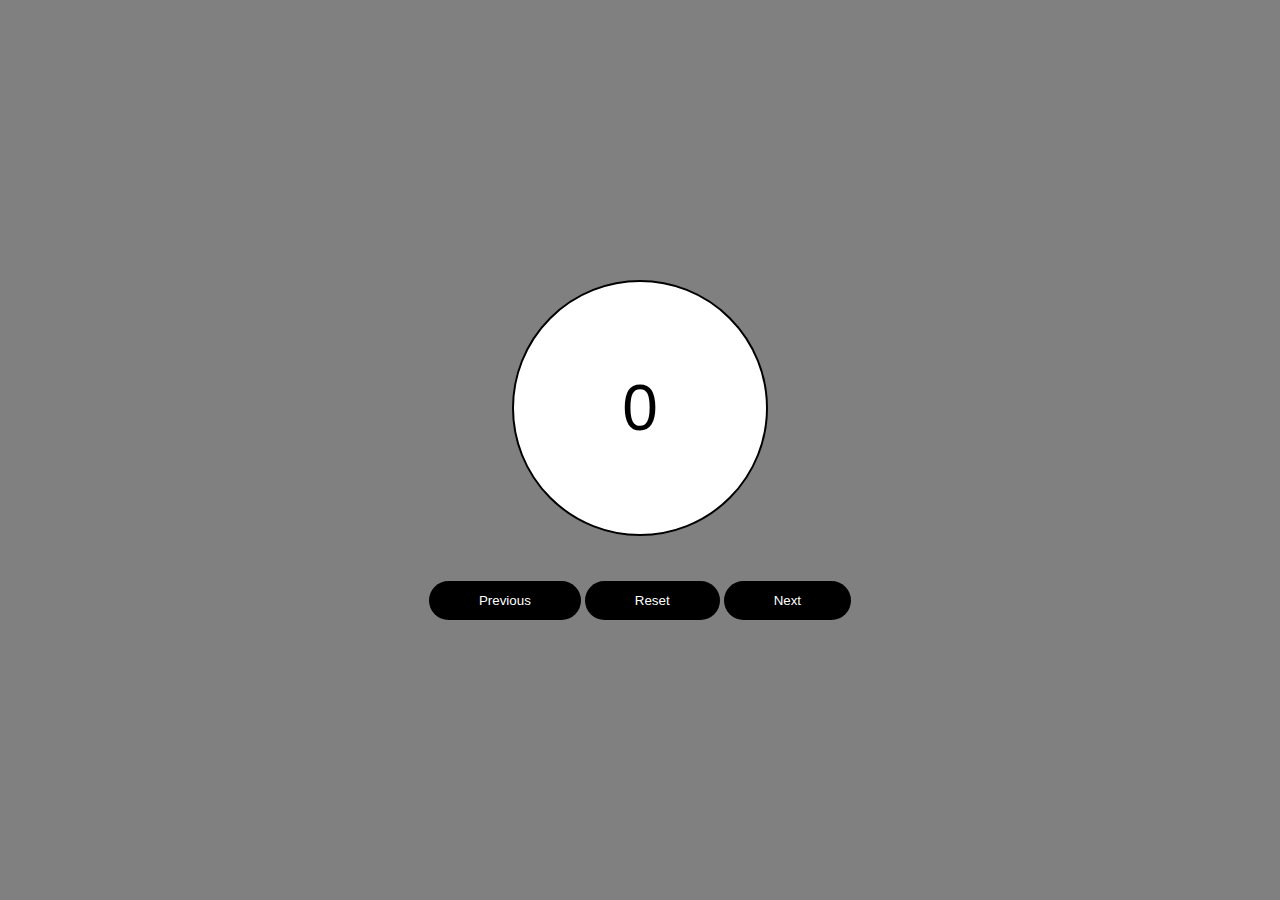
<file: Project 1 (Simple Counter)/index.html>
<!DOCTYPE html>
<html lang="en">
<head>
    <meta charset="UTF-8">
    <meta name="viewport" content="width=device-width, initial-scale=1.0">
    <link rel="stylesheet" href="style.css">
    <title>Project 1</title>
</head>
<body>
    <div class="counter">0</div>
    <div>
        <button id="previous">Previous</button>
        <button id="Reset">Reset</button>
        <button id="Next">Next</button>
    </div>
    <script src="script.js"></script>
</body>
</html>
</file>
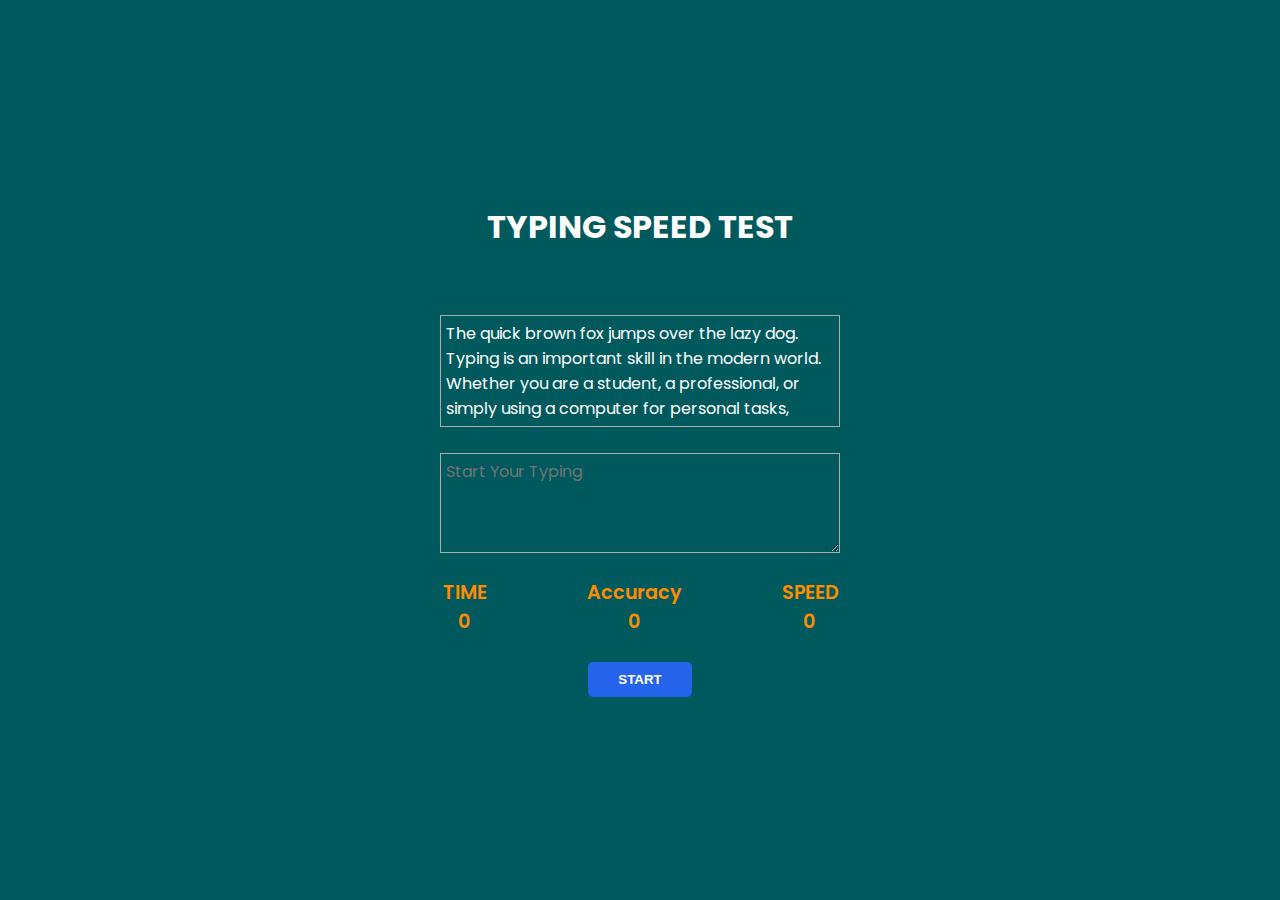
<file: Project 10 (Typing Speed Test)/index.html>
<!DOCTYPE html>
<html lang="en">
<head>
    <meta charset="UTF-8">
    <meta name="viewport" content="width=device-width, initial-scale=1.0">
    <link rel="stylesheet" href="style.css">
    <title>Typing Speed Test</title>
</head>
<body>
    <h1>TYPING SPEED TEST</h1>
    <div id="text">The quick brown fox jumps over the lazy dog. Typing is an important skill in the modern world.
        Whether
        you are a student, a professional, or simply using a computer for personal tasks, typing speed and accuracy can
        save you a lot of time. The key to becoming a faster typist is consistent practice. At first, you should focus
        on accuracy, making sure that each word is typed correctly. Once you gain confidence, you can gradually increase
        your speed. Good posture and proper hand placement on the keyboard are also very important. Keep your back
        straight, relax your shoulders, and let your fingers rest on the home row keys. Do not look at the keyboard;
        instead, train your eyes to stay on the screen. With regular effort, you will notice steady improvement. Typing
        is like any other skill—the more you practice, the better you get, and soon your fingers will fly across the
        keyboard with ease.</div>
    <textarea name="text" id="input" rows="5" placeholder="Start Your Typing"></textarea>
    <div id="result">
        <div id="Time">TIME <br>0</div>
        <div id="Acuracy">Accuracy<br>0</div>
        <div id="Speed">SPEED<br>0</div>
    </div>
    <button id="button">START</button>
    <script src="script.js"></script>
</body>
</html>
</file>
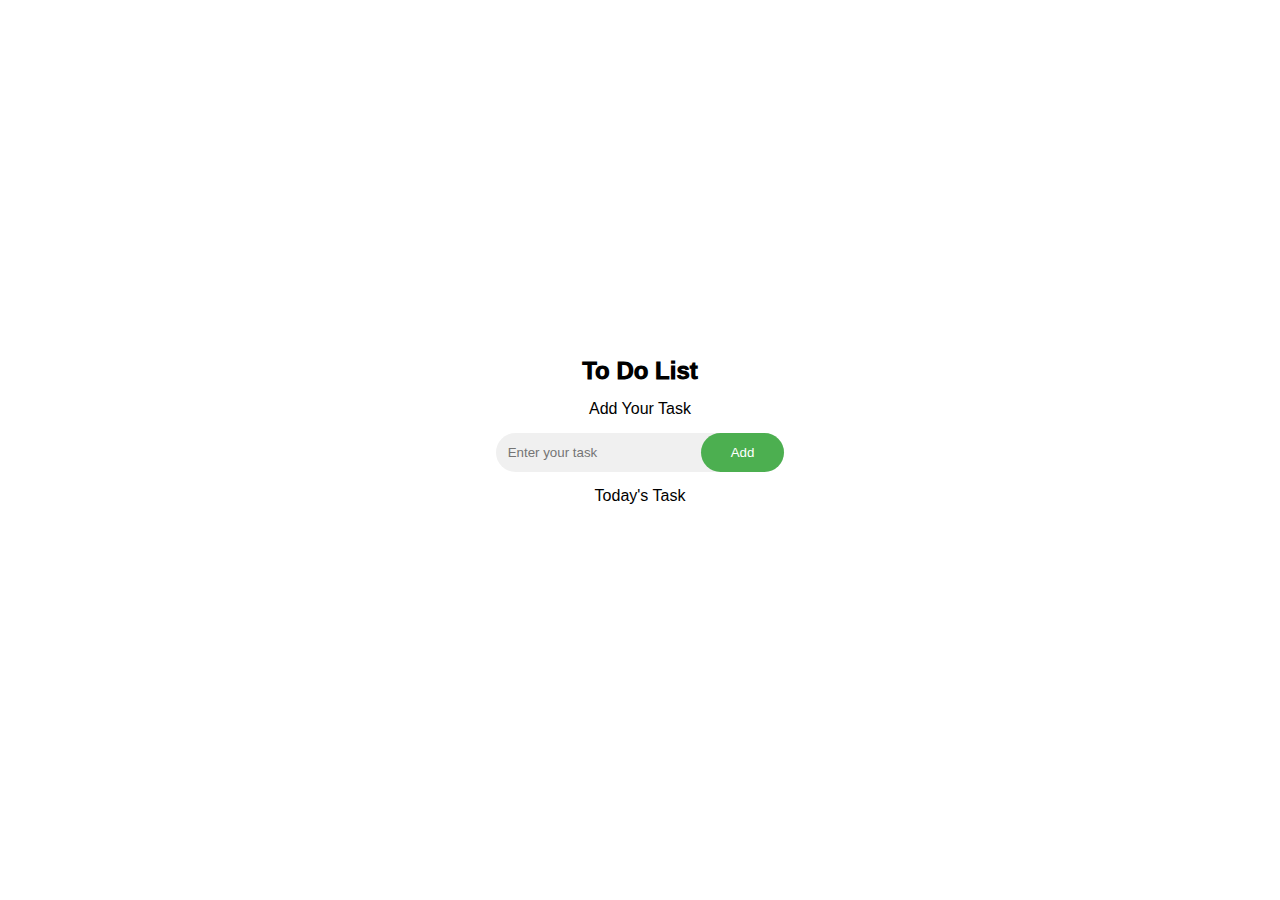
<file: Project 2 (To do list)/index.html>
<!DOCTYPE html>
<html lang="en">
<head>
    <meta charset="UTF-8">
    <meta name="viewport" content="width=device-width, initial-scale=1.0">
    <link rel="stylesheet" href="style.css">
    <title>To Do List</title>
</head>
<body>
    <h2>To Do List</h2>
    <p>Add Your Task</p>
    <div id="inputbox">
        <input id="input" type="Text" placeholder="Enter your task">
        <button id="addbtn" class="btn">Add</button>
    </div>
    <p>Today's Task</p>

    <div id="tasks">
    </div>


    <script src="script.js"></script>
</body>
</html>
</file>
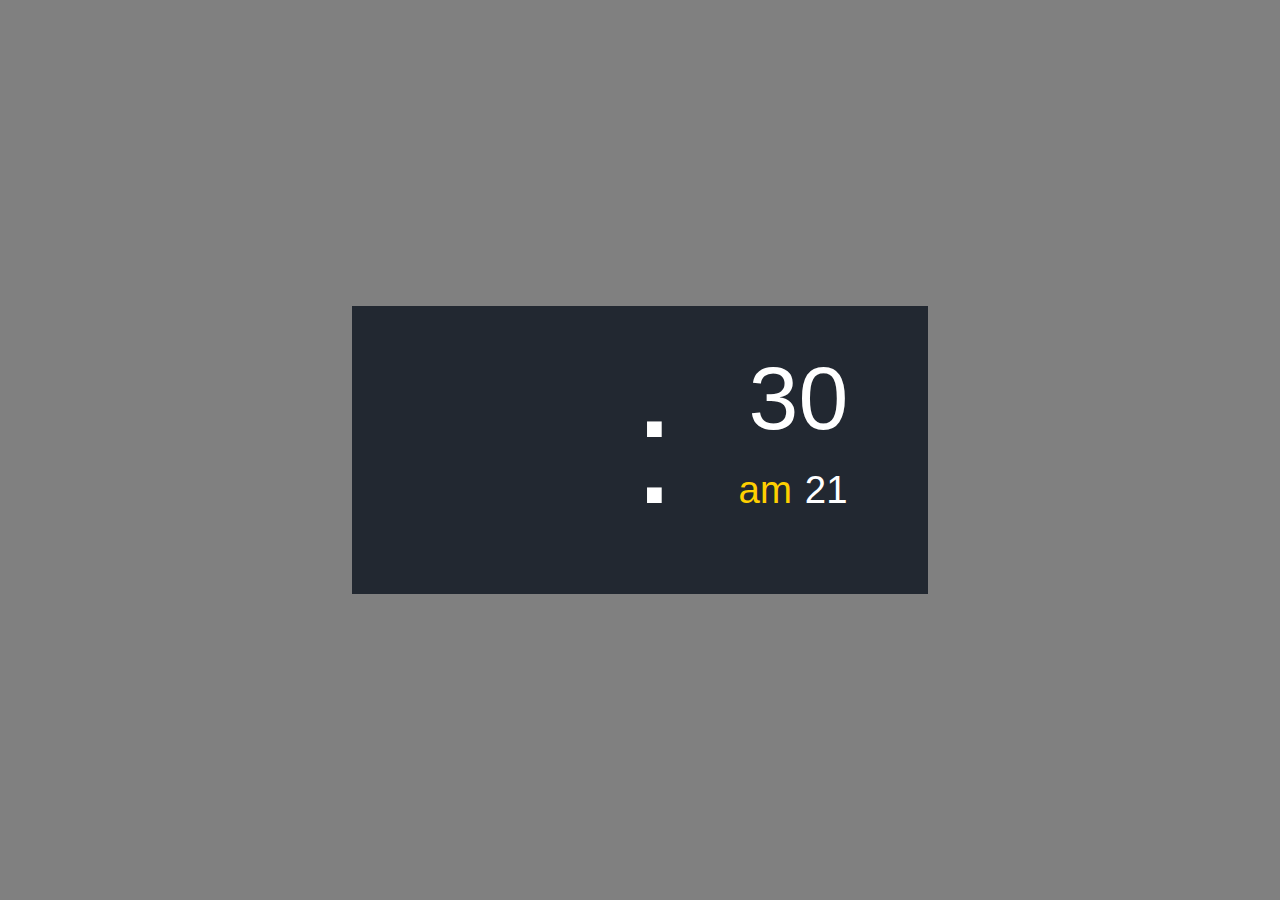
<file: Project 3 (Digital Clock)/index.html>
<!DOCTYPE html>
<html lang="en">
<head>
    <meta charset="UTF-8">
    <meta name="viewport" content="width=device-width, initial-scale=1.0">
    <link rel="stylesheet" href="style.css">
    <title>Digital Clock</title>
</head>
<body>
    <div id="box">
        <div id="hours" class="clock"></div>
        <div id="blink" class="clock">:</div>
        <div id="minutes" class="clock">30</div>
        <div id="am" class="clock">am</div>
        <div id="second" class="clock">21</div>
    </div>
    <script src="script.js"></script>
</body>
</html>
</file>
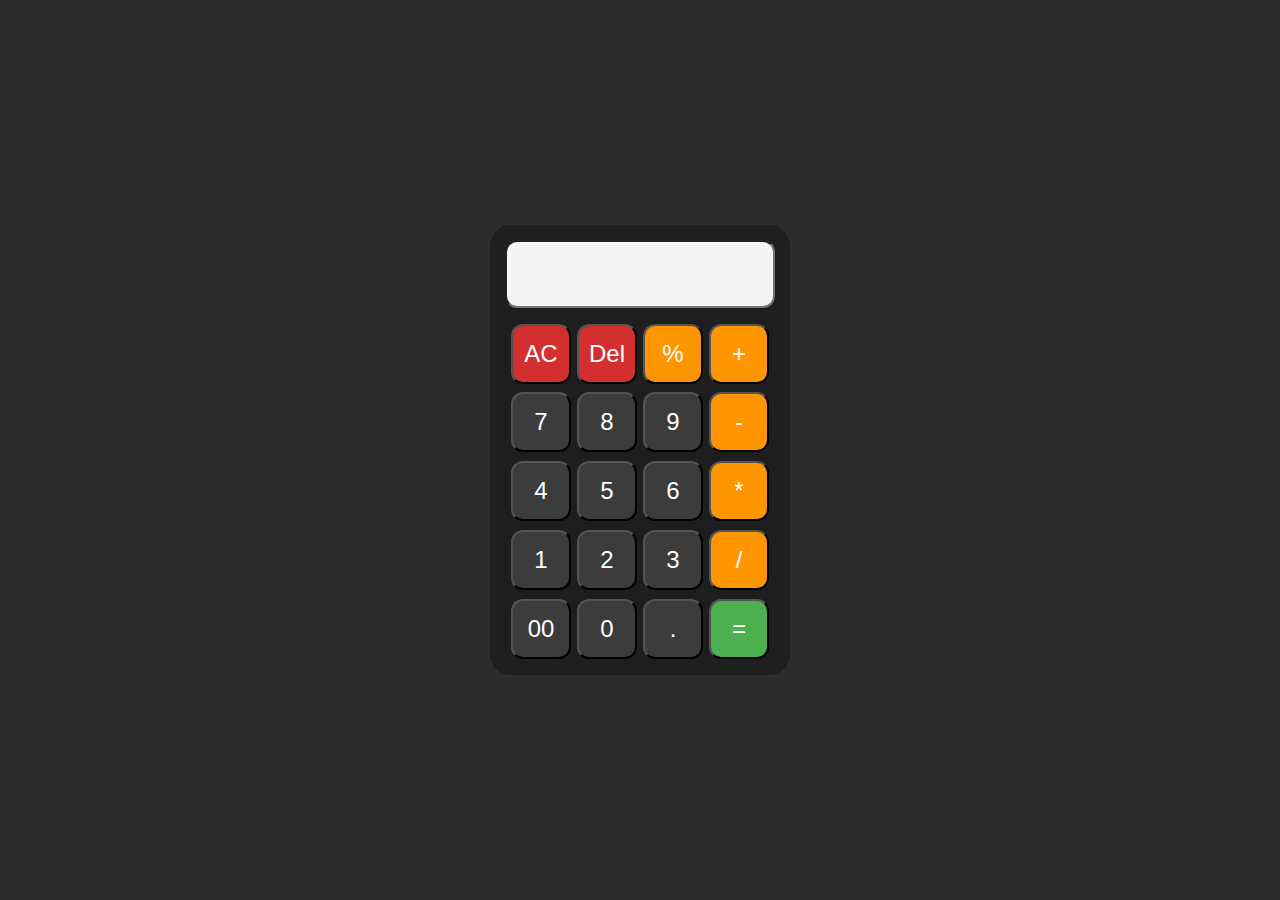
<file: Project 4 (Calculator)/index.html>
<!DOCTYPE html>
<html lang="en">
<head>
    <meta charset="UTF-8">
    <meta name="viewport" content="width=device-width, initial-scale=1.0">
    <link rel="stylesheet" href="style.css">
    <title>Simple Calculator</title>
</head>
<body>
    <div id="container">
        <input type="text" id="input">
        <div>
            <button class="color">AC</button>
            <button class="color">Del</button>
            <button class="clr">%</button>
            <button class="clr">+</button>
            <button>7</button>
            <button>8</button>
            <button>9</button>
            <button class="clr">-</button>
            <button>4</button>
            <button>5</button>
            <button>6</button>
            <button class="clr">*</button>
            <button>1</button>
            <button>2</button>
            <button>3</button>
            <button class="clr">/</button>
            <button>00</button>
            <button>0</button>
            <button>.</button>
            <button id="equal">=</button>
        </div>
    </div>
    <script src="script.js"></script>
</body>
</file>
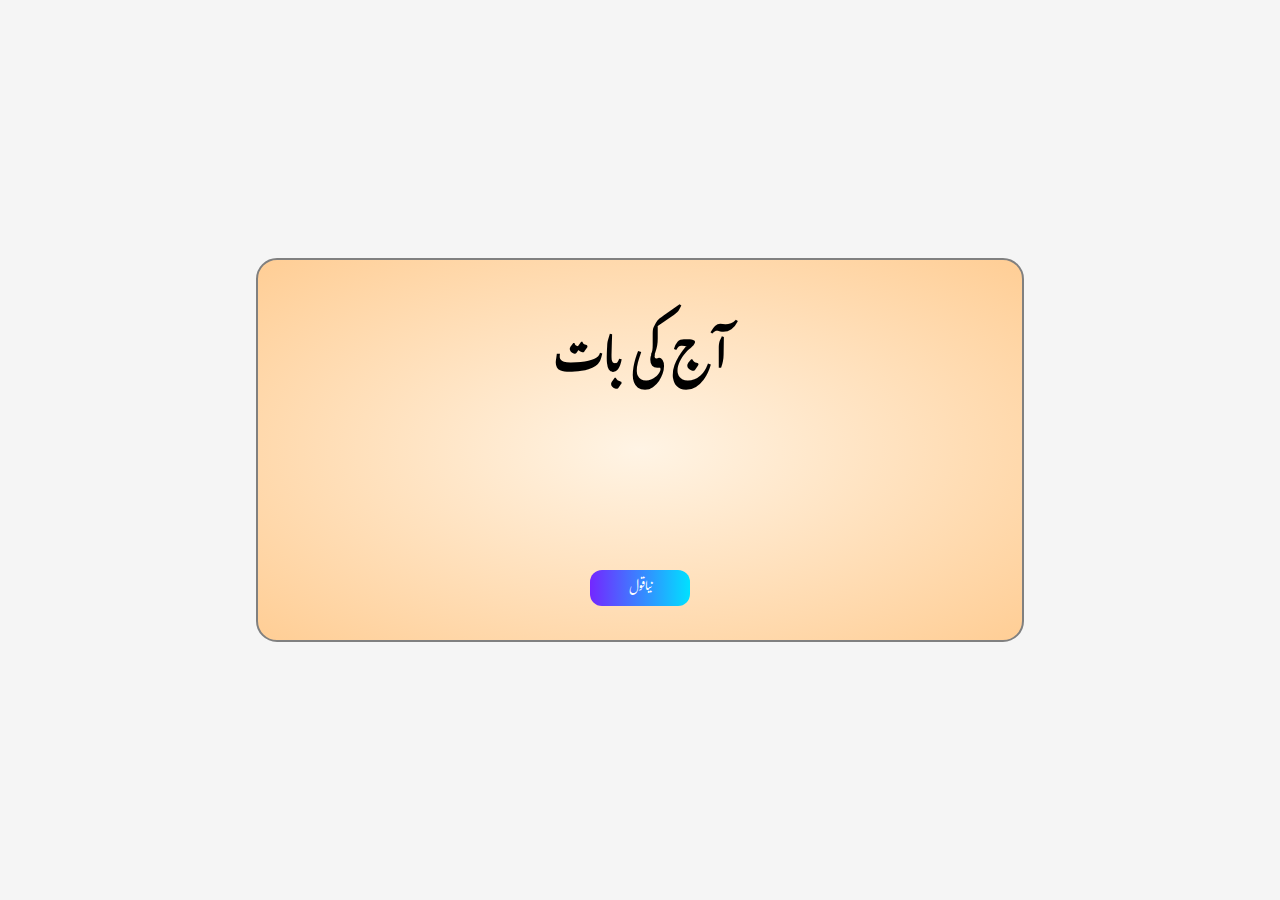
<file: Project 5 (Random Quote Genrator)/index.html>
<!DOCTYPE html>
<html lang="en">
<head>
    <meta charset="UTF-8">
    <meta name="viewport" content="width=device-width, initial-scale=1.0">
    <link rel="stylesheet" href="style.css">
    <title>Random Quote Genrator</title>
</head>
<body>
    <div id="container">
        <h1>آج کی بات</h1>
        <div id="quote"></div>
        <button id="button">نیاقول</button>
    </div>
    <script src="script.js"></script>
</body>
</html>
</file>
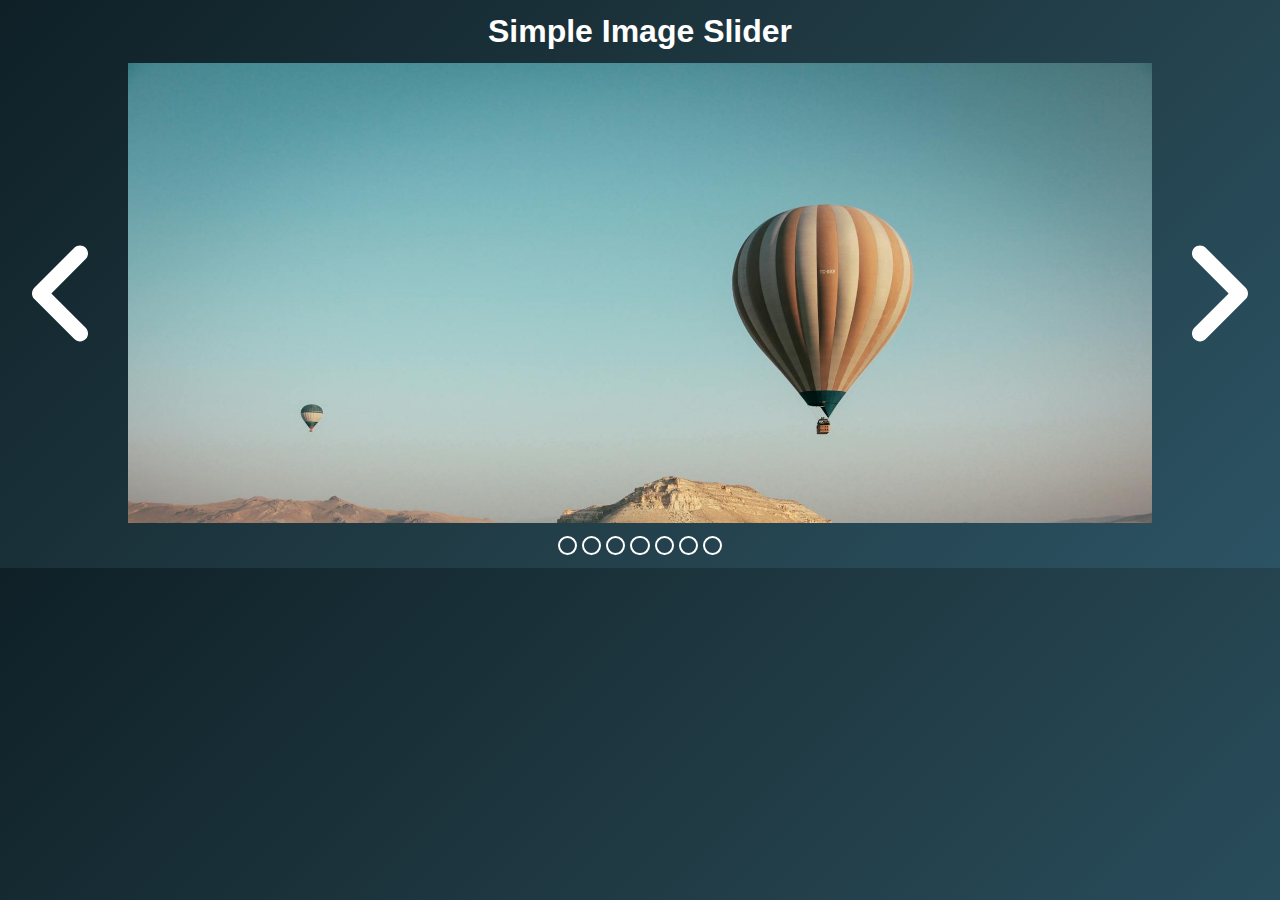
<file: Project 7 (Simple ImageSlider) v2/index.html>
<!DOCTYPE html>
<html lang="en">

<head>
    <meta charset="UTF-8">
    <meta name="viewport" content="width=device-width, initial-scale=1.0">
    <link rel="stylesheet" href="style.css">
    <title>Simple Image Slider</title>
</head>

<body>
    <h1>Simple Image Slider</h1>
    <div id="container">
        <svg id="left" xmlns="http://www.w3.org/2000/svg"
            viewBox="0 0 256 512"><!--!Font Awesome Free v7.0.0 by @fontawesome - https://fontawesome.com License - https://fontawesome.com/license/free Copyright 2025 Fonticons, Inc.-->
            <path
                d="M9.4 233.4c-12.5 12.5-12.5 32.8 0 45.3l160 160c12.5 12.5 32.8 12.5 45.3 0s12.5-32.8 0-45.3L77.3 256 214.6 118.6c12.5-12.5 12.5-32.8 0-45.3s-32.8-12.5-45.3 0l-160 160z" />
        </svg>
        <div id="frame">
            <div id="slider">
                <img src="Images/Pic01.jpg">
                <img src="Images/Pic02.jpg">
                <img src="Images/Pic03.jpg">
                <img src="Images/Pic04.jpg">
                <img src="Images/Pic05.jpg">
                <img src="Images/Pic06.jpg">
                <img src="Images/Pic07.jpg">
            </div>
        </div>
        <svg id="right" xmlns="http://www.w3.org/2000/svg"
            viewBox="0 0 256 512"><!--!Font Awesome Free v7.0.0 by @fontawesome - https://fontawesome.com License - https://fontawesome.com/license/free Copyright 2025 Fonticons, Inc.-->
            <path
                d="M9.4 233.4c-12.5 12.5-12.5 32.8 0 45.3l160 160c12.5 12.5 32.8 12.5 45.3 0s12.5-32.8 0-45.3L77.3 256 214.6 118.6c12.5-12.5 12.5-32.8 0-45.3s-32.8-12.5-45.3 0l-160 160z" />
        </svg>
    </div>
    <div id="dots">
    </div>
    <script src="script.js"></script>
</body>

</html>
</file>
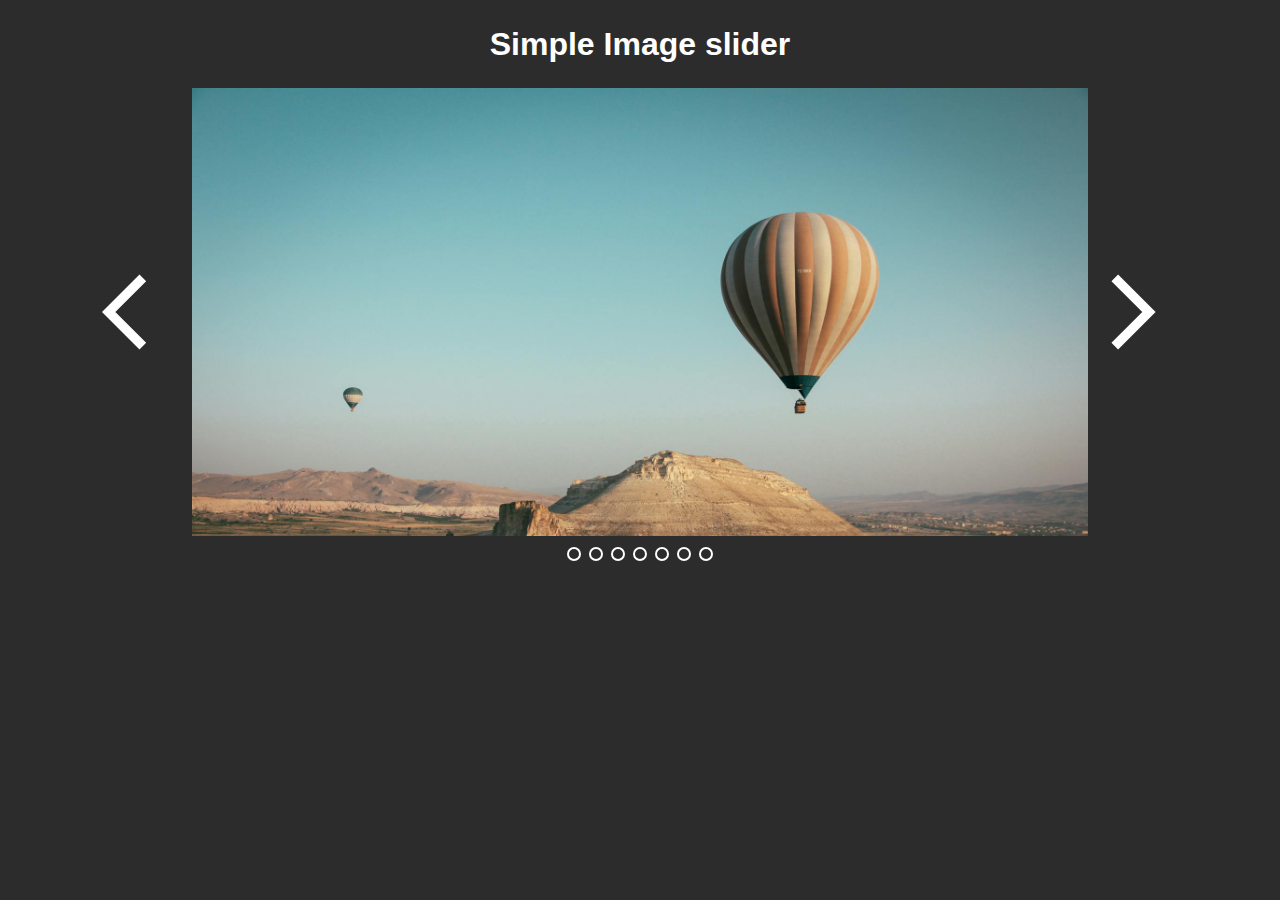
<file: Project 7 (Simple ImageSlider)/index.html>
<!DOCTYPE html>
<html lang="en">
<head>
    <meta charset="UTF-8">
    <meta name="viewport" content="width=device-width, initial-scale=1.0">
    <link rel="stylesheet" href="style.css">
    <title>Image Slider</title>
</head>
<body>
    <h2>Simple Image slider</h2>
    <!-- contaner for frame -->
    <div class="container">
        <img src="svg/left.svg" class="icons left">
        <div class="frame">
            <div class="slider">
                <img src="Images/Pic01.jpg" class="pic">
                <img src="Images/Pic02.jpg" class="pic">
                <img src="Images/Pic03.jpg" class="pic">
                <img src="Images/Pic04.jpg" class="pic">
                <img src="Images/Pic05.jpg" class="pic">
                <img src="Images/Pic06.jpg" class="pic">
                <img src="Images/Pic07.jpg" class="pic">
            </div>
        </div>
        <img src="svg/right.svg" class="icons right">
    </div>
    <div class="dots">
    </div>
    <script src="script.js"></script>
</body>
</html>
</file>
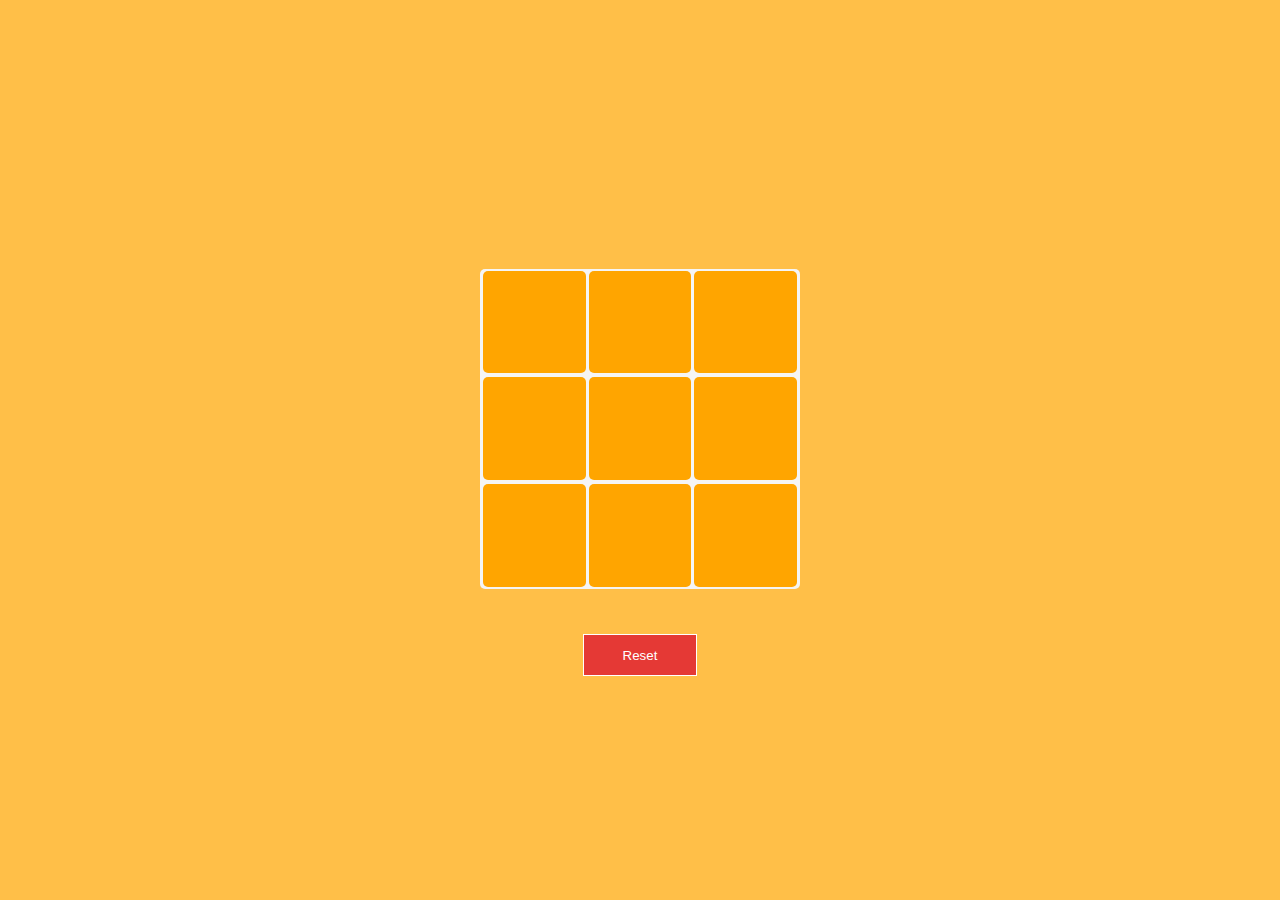
<file: Project 8 (Tik-Tak-Toe Game)/index.html>
<!DOCTYPE html>
<html lang="en">
<head>
    <meta charset="UTF-8">
    <meta name="viewport" content="width=device-width, initial-scale=1.0">
    <link rel="stylesheet" href="style.css">
    <title>Tic-Tak-Toe Game</title>
</head>
<body>
    <button id="newGame">New</button>
    <div id="winner"></div>
    <div id="container">
        <div class="box"></div>
        <div class="box"></div>
        <div class="box"></div>
        <div class="box"></div>
        <div class="box"></div>
        <div class="box"></div>
        <div class="box"></div>
        <div class="box"></div>
        <div class="box"></div>
    </div>
    <button id="reset">Reset</button>
    <script src="script.js"></script>
</body>
</html>
</file>
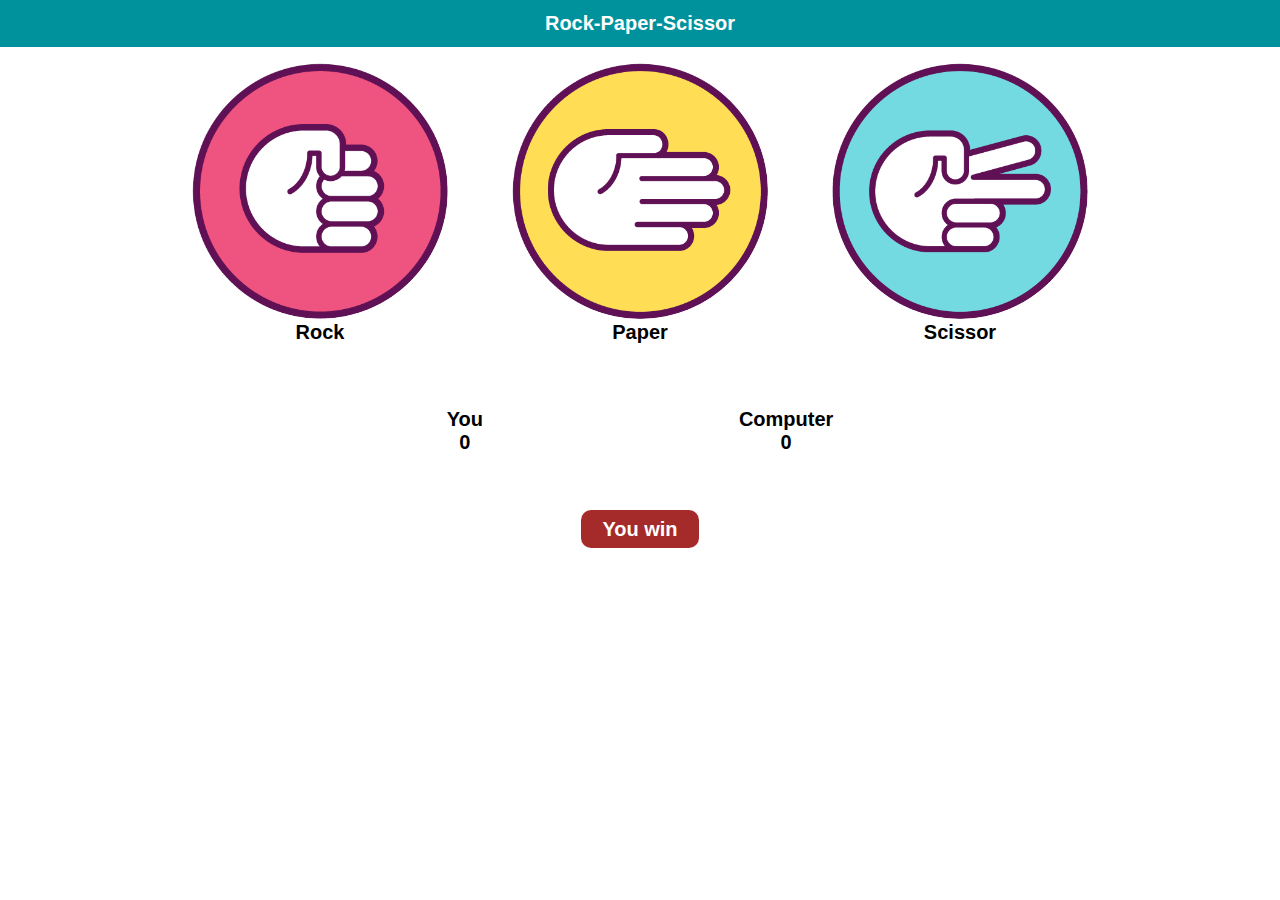
<file: Project 9 (Rock Paper Scissor Game)/index.html>
<!DOCTYPE html>
<html lang="en">

<head>
    <meta charset="UTF-8">
    <meta name="viewport" content="width=device-width, initial-scale=1.0">
    <link rel="stylesheet" href="style.css">
    <title>Rock-Paper-Scissor Game</title>
</head>
<body>
    <h1>Rock-Paper-Scissor</h1>
    <!-- Adding images with name -->
    <div id="gameoption">
        <div class="option" id="rock"><img class="img" src="Images/Rock.png" alt="">
            <p>Rock</p>
        </div>
        <div class="option" id="Paper"><img class="img" src="Images/Paper.png" alt="">
            <p>Paper</p>
        </div>
        <div class="option" id="Scissor"><img class="img" src="Images/Scissor.png" alt="">
            <p>Scissor</p>
        </div>
    </div>
    <!-- your and computer scores and choise -->
    <div id="score">
        <div class="scores">
            <p>You</p>
            <p id="Uchose"></p>
            <p id="Uscore">0</p>
        </div>
        <div class="scores">
            <p>Computer</p>
            <p id="Chose"></p>
            <p id="Cscore">0</p>
        </div>
    </div>
    <!-- result win or lose -->
    <h2 id="result">You win</h2>
    <script src="script.js"></script>
</body>

</html>
</file>
<file: Project 1 (Simple Counter)/style.css>
*{
    padding: 0;
    margin: 0;
    box-sizing: border-box;
}
body{
    background-color: gray;
    height: 100vh;
    width: 100vw;
    display: flex;
    flex-direction: column;
    justify-content: center;
    align-items: center;
    gap: 5%;
}
.counter{
    width: clamp(250px, 20vw, 500px);
    aspect-ratio: 1/1;
    background-color: white;
    border-radius: 50%;
    border: 2px solid black;
    display: flex;
    justify-content: center;
    align-items: center;
    font-size: 4rem;
    font-family: Impact, Haettenschweiler, 'Arial Narrow Bold', sans-serif;
}
button{
    padding: 12px 50px;
    border-radius: 20px;
    background-color: black;
    color: white;
    border: none;
    cursor: pointer;
}
button:hover{
    background-color: rgb(50, 50, 50);
    transition: all 0.5s ease-in;
}
</file>
<file: Project 10 (Typing Speed Test)/style.css>
@import url('https://fonts.googleapis.com/css2?family=Gulzar&family=Noto+Nastaliq+Urdu:wght@400..700&family=Poppins:ital,wght@0,100;0,200;0,300;0,400;0,500;0,600;0,700;0,800;0,900;1,100;1,200;1,300;1,400;1,500;1,600;1,700;1,800;1,900&family=Roboto:ital,wght@0,100..900;1,100..900&display=swap');
*{
    padding: 0;
    margin: 0;
    box-sizing: border-box;
}
body{
    background-color: rgb(0, 89, 92);
    width: calc(100vw-scrollbar);
    height: 100vh;
    display: flex;
    flex-direction: column;
    justify-content: center;
    align-items: center;
    font-family: 'Poppins', sans-serif;
    color: white;
}
h1{
    margin-bottom: 5%;
}
#text{
    border: 1px solid rgb(172, 172, 172);
    height: 112px;
    width: 400px;
    overflow: hidden;
    padding: 5px;
}
#input{
    background-color: transparent;
    height: 100px;
    outline: none;
    border: 1px solid rgb(172, 172, 172);
    font-family: 'Poppins', sans-serif;
    font-size: 1rem;
    margin-top: 2%;
    width: 400px;
    color: white;
    text-wrap: wrap;
    padding: 5px;
}
#result{
    display: flex;
    gap: 100px;
    margin: 2% ;
}
#result div{
    color: darkorange;
    text-align: center;
    font-weight: 600;
    font-size: 1.2rem;
}
button{
    background-color: #2563EB;
    font-weight: 600;
    color: white;
    border-radius: 5px;
    border: none;
    padding: 10px 30px;
}
button:hover{
    background-color: #104cce;
    cursor: pointer;
}
</file>
<file: Project 2 (To do list)/style.css>
@import url('https://fonts.googleapis.com/css2?family=Roboto:ital,wght@0,100..900;1,100..900&display=swap');
*{
    margin: 0;
    padding: 0;
    box-sizing: border-box;
}
body{
    width: calc(100vw-scrollbar);
    height: 100vh;
    display: flex;
    flex-direction: column;
    justify-content: center;
    align-items: center;
}
h2{
    font-family: poppins, sans-serif;
    font-weight: 1000;
}
p{
    padding: 15px;
    font-family: poppins, sans-serif;
}
#inputbox{
    background-color:#f0f0f0;
    border-radius: 30px;
}
#input{
    border: none;
    background-color: transparent;
    padding: 12px 12px;
    border-radius: 15px; 
    outline: none;
}
.btn{
    background-color: #4CAF50;
    border: none;
    padding: 12px 30px;
    border-radius: 30px;
    color: white;
    cursor: pointer;
}
#tasks{
    width: 300px;
    padding: 12px;
    color: black;
    
}
.newtask{
    display: flex;
    justify-content: center;
    align-items: center;
    justify-content: space-between;

}
.tick{
    height: 15px;
    aspect-ratio: 1/1;
    border: 2px solid black;
    background-color: white;
    border-radius: 50%;
    cursor: pointer;
    
}
/* hover effect on all butten */
.btn:hover{
    background-color: #388e3c;
}
</file>
<file: Project 3 (Digital Clock)/style.css>
*{
    margin: 0;
    padding: 0;
    box-sizing: border-box;
}
body{
    height: 100vh;
    background-color: gray;
    display: flex;
    justify-content: center;
    align-items: center;
}
#box{
    background-color: #222831;
    width: 45vw;
    aspect-ratio: 1/0.5;
    display: grid;
    grid-template-rows: 50% 50% ;
    grid-template-columns: 50% 5% 22.5% 22.5%;
}
#hours{
    grid-column: 1;
    grid-row: 1/2 span;
    font-size: 18cqw;
    color: #FF6A00;
}
#blink{
    grid-column: 2;
    grid-row: 1/ span 2;
    font-size: 12cqw;
    animation: blink 1s ease-in-out infinite;
}
@keyframes blink{
    from{
        opacity: 0;
    }
    to{
        opacity: 1;
    }  
}
#minutes{
    grid-column: 3/4 span;
    grid-row: 1;
    font-size: 7cqw;
    align-items: end;
    color: white;
}
#am{
    grid-column: 3;
    grid-row: 2;
    align-items: start;
    justify-content: end;
    font-size: 3cqw;
    padding-right: 5%;
    padding-top: 14%;
    color: #ffd000;
}
#second{
    grid-column: 4;
    grid-row: 2;
    align-items: start;
    justify-content: start;
    font-size: 3cqw;
    padding-left: 5%;
    padding-top: 14%;
    color: white;
}
.clock{
    display: flex;
    align-items: center;
    justify-content: center;
    font-family: sans-serif;
    color: white;
}
</file>
<file: Project 4 (Calculator)/style.css>
*{
    margin: 0;
    padding: 0;
    box-sizing: border-box;
}
body{
    background-color: #2C2C2C;
    width: 100vw;
    height: 100vh;
    display: flex;
    justify-content: center;
    align-items: center;
}
#container{
    background-color: #1E1E1E;
    width: clamp(300px, 20vw, 700px);
    aspect-ratio: 1/1.5;
    display: flex;
    flex-direction: column;
    align-items: center;
    border-radius: 21px;
}
input{
    background-color: #F5F5F5;
    width: 90%;
    height: 15%;
    margin: 5% 0%;
    padding: 0px 5px;
    border-radius: 12px;
    outline: none;
    text-align: right;
    font-size: clamp(14px, 3rem, 40px);

}
#container div{
    width: 100%;
    height: 75%;
    display: flex;
    flex-wrap: wrap;
    justify-content: center;
    align-items: center;
    gap: 2%;
}
button{
    width: 20%;
    aspect-ratio: 1/1;
    background-color: #3C3C3C;
    color: #ffffff;
    border-radius: 20%;
    font-size: 1.5rem;
}
.color{
    background-color: #D32F2F;
    color: #ffffff;
}
.color:hover{
    background-color: #F44336;
    color: #ffffff;
}
button:hover{
    background-color: #5c5c5c;
    color: white;
}
.clr{
    background-color: #FF9500;
    color: #ffffff;
}
.clr:hover{
    background-color: #ffb84d;
}
#equal{
background-color: #4CAF50;
}
#equal:hover{
background-color: #66BB6A;
}
</file>
<file: Project 5 (Random Quote Genrator)/style.css>
@import url('https://fonts.googleapis.com/css2?family=Gulzar&family=Noto+Nastaliq+Urdu:wght@400..700&family=Roboto:ital,wght@0,100..900;1,100..900&display=swap');
*{
    padding: 0;
    margin: 0;
    box-sizing: border-box;
    font-family: 'Gulzar','Noto Nastaliq Urdu','Urdu';
}
body{
    width: calc(100vw-scrollbar);
    height: 100vh;
    background-color: whitesmoke;
    display: flex;
    justify-content: center;
    align-items: center;
}
#container{
    width: 60%;
    aspect-ratio: 1/0.5;
    background-color: white;
    background-image: radial-gradient(rgba(255, 242, 224, 0.849), rgba(255, 194, 124, 0.808));
    display: flex;
    flex-direction: column;
    justify-content: center;
    align-items: center;
    justify-content: space-around;
    color: black;
    font-family: sans-serif;
    border: gray 2px solid;
    border-radius: 21px;
    font-size: clamp(12px, 2cqw, 30px);
}
button{
    background-image: linear-gradient(to left,rgb(0, 225, 255), rgb(115, 39, 255));
    color: white;
    padding: 0px 5%;
    cursor: pointer;
    border: none;
    border-radius: 12px;
}
</file>
<file: Project 7 (Simple ImageSlider) v2/style.css>
*{
    margin: 0;
    padding: 0;
    box-sizing: border-box;
}
body {
    background: linear-gradient(135deg, #0F2027, #203A43, #2C5364);
}
h1{
    text-align: center;
    font-family: sans-serif;
    color: #FFFFFF;
    margin: 1% 0%;
}
#container{
    width: calc(100vw-scrolbar);
    aspect-ratio: 1/0.36;
    display: flex;
    justify-content: space-evenly;
}
svg{
    width: 5%;
    height: 1/1;
    fill: white;
}
#right{
    transform: rotate(180deg);
}
#frame{
    width: 80%;
    height: 100%;
    overflow: hidden;
}
#slider{
    display: flex;
    transition: transform 1s ease-in-out;
}
img{
    height: 100%;
    width: 100%;
    object-fit: cover;
}
#dots{
    width: calc(100vw-scrolbar);
    aspect-ratio: 1/0.015;
    margin: 1% 0%;
    display: flex;
    justify-content: center;
    gap: 5px;
}
.dot{
    height: 100%;
    aspect-ratio: 1/1;
    border-radius: 50%;
    border: 2px solid white;
    cursor: pointer;
}
</file>
<file: Project 7 (Simple ImageSlider)/style.css>
*{
    margin: 0;
    padding: 0px;
    box-sizing: border-box;
}
body{
    background-color: #2C2C2C;
}
h2{
    color: white;
    font-family: sans-serif;
    margin: 2% 0%;
    text-align: center;
    font-size: 2rem;
}
.container{
    width: calc(vw-scrolbar);
    aspect-ratio: 1/0.35;
    display: flex;
    align-items: center;
    justify-content: center;
}
.icons{
    width: 7%;
}
.frame{
    width: 70%;
    height: 100%;
    overflow: hidden;
}
.slider{
    display: flex;
    transition: transform 2s ease-in-out;
}
.pic{
    height: 100%;
    width: 100%;
    object-fit: cover;
}
.dots{
    width: calc(100vw-scrolbar);
    height: 15px;
    display: flex;
    justify-content: center;
    align-items: center;
    gap: 8px;
    margin-top: 10px;
}
.dot{
    height: 14px;
    width: 14px;
    border: 2px solid white;
    border-radius: 50%;
    cursor: pointer;
}
</file>
<file: Project 8 (Tik-Tak-Toe Game)/style.css>
*{
    margin: 0;
    padding: 0;
    box-sizing: border-box;
}
body{
    height: 100vh;
    width: 100vw;
    background-color: rgb(255, 191, 72);
    display: flex;
    flex-direction: column;
    gap: 5%;
    justify-content: center;
    align-items: center;
}
#winner{
    font-size: 5vw;
    font-family: Arial, Helvetica, sans-serif;
}
#container{
    width: 25vw;
    aspect-ratio: 1/1;
    background-color: whitesmoke;
    border-radius: 5px;
    display: flex;
    flex-wrap: wrap;
    justify-content: center;
    align-items: center;
    gap: 1%;
}
.box{
    width: 32%;
    aspect-ratio: 1/1;
    background-color: orange;
    border-radius: 5px;
    cursor: pointer;
    display: flex;
    justify-content: center;
    align-items: center;
    color:black;
    font-family: 'Arial Narrow Bold', sans-serif;
    font-size: 5cqw;
    font-weight: 600;
}
button{
    background-color: #E53935;
    color: white;
    border: white 1px solid;
    padding: 1% 3%;
    cursor: pointer;
}
#newGame{
    background-color: #4CAF50;
    display: none;
}
#newGame:hover{
    background-color: #66BB6A;
}
button:hover{
    background-color: #F44336;
}
</file>
<file: Project 9 (Rock Paper Scissor Game)/style.css>
*{
    margin: 0;
    padding: 0;
    box-sizing: 0;
    font-size: clamp(10px, 4vw, 20px);
    font-weight: 600;
    font-family: sans-serif;
    text-align: center;
}
h1{
    background-color: rgb(0, 146, 156);
    font-family: sans-serif;
    text-align: center;
    padding: 12px 0px;
    color: white;
}
#gameoption{
    width: calc(100vw-scrollbar);
    display: flex;
    justify-content: center;
    gap: 5%;
    margin-top: 14px;
}
.option{
    width: 20%;
    display: flex;
    flex-direction: column;
    align-items: center;
}
.img{
    width: 100%;
    border: 2px solid transparent;
    border-radius: 50%;
}
.img:hover{
    cursor: pointer;
    opacity: 0.72;
}
#score{
    display: flex;
    justify-content: center;
    gap: 10%;
    margin: 5% 0px;
}
.scores{
    display: flex;
    flex-direction: column;
    align-items: center;
    padding: 0% 5%;
}
#result{
    background-color: brown;
    padding: 8px 21px;
    display: inline;
    border-radius: 10px;
    color:white;
}
#chosed{
    display: flex;
    justify-content: center;
    gap: 10%;
    margin: 5% 0px;
}
</file>
